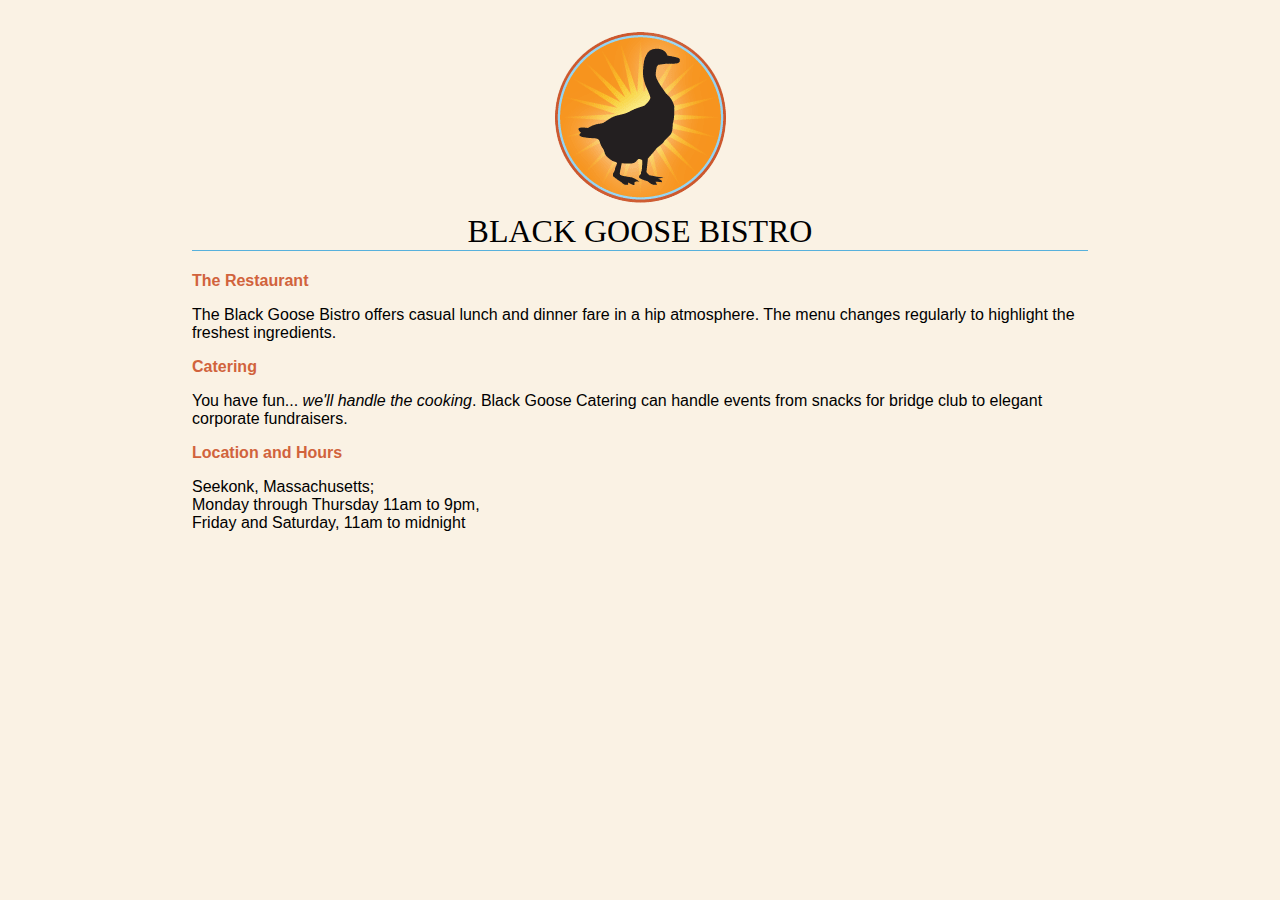
<file: lab01/index.html>
<!DOCTYPE html>

<html>
<head>
   <meta charset="utf-8">
   <title>Black Goose Bistro</title>
   <style>body {	background-color: #faf2e4;	margin: 0 15%;	font-family: sans-serif;	}h1 {	text-align: center;	font-family: serif;	font-weight: normal;	text-transform: uppercase;	border-bottom: 1px solid #57b1dc;	margin-top: 30px;}h2 {	color: #d1633c;	font-size: 1em;}   </style>
</head>

<body>
<h1><img src="blackgoose.png" alt="Black Goose logo"><br>Black Goose Bistro</h1><h2>The Restaurant</h2><p>The Black Goose Bistro offers casual lunch and dinner fare in a hip atmosphere. The menu changes regularly to highlight the freshest ingredients.</p><h2>Catering</h2><p>You have fun... <em>we'll handle the cooking</em>. Black Goose Catering can handle events from snacks for bridge club to elegant corporate fundraisers.</p><h2>Location and Hours</h2><p>Seekonk, Massachusetts;<br>Monday through Thursday 11am to 9pm,<br> Friday and Saturday, 11am to midnight</p>
</body>

</html>
</file>
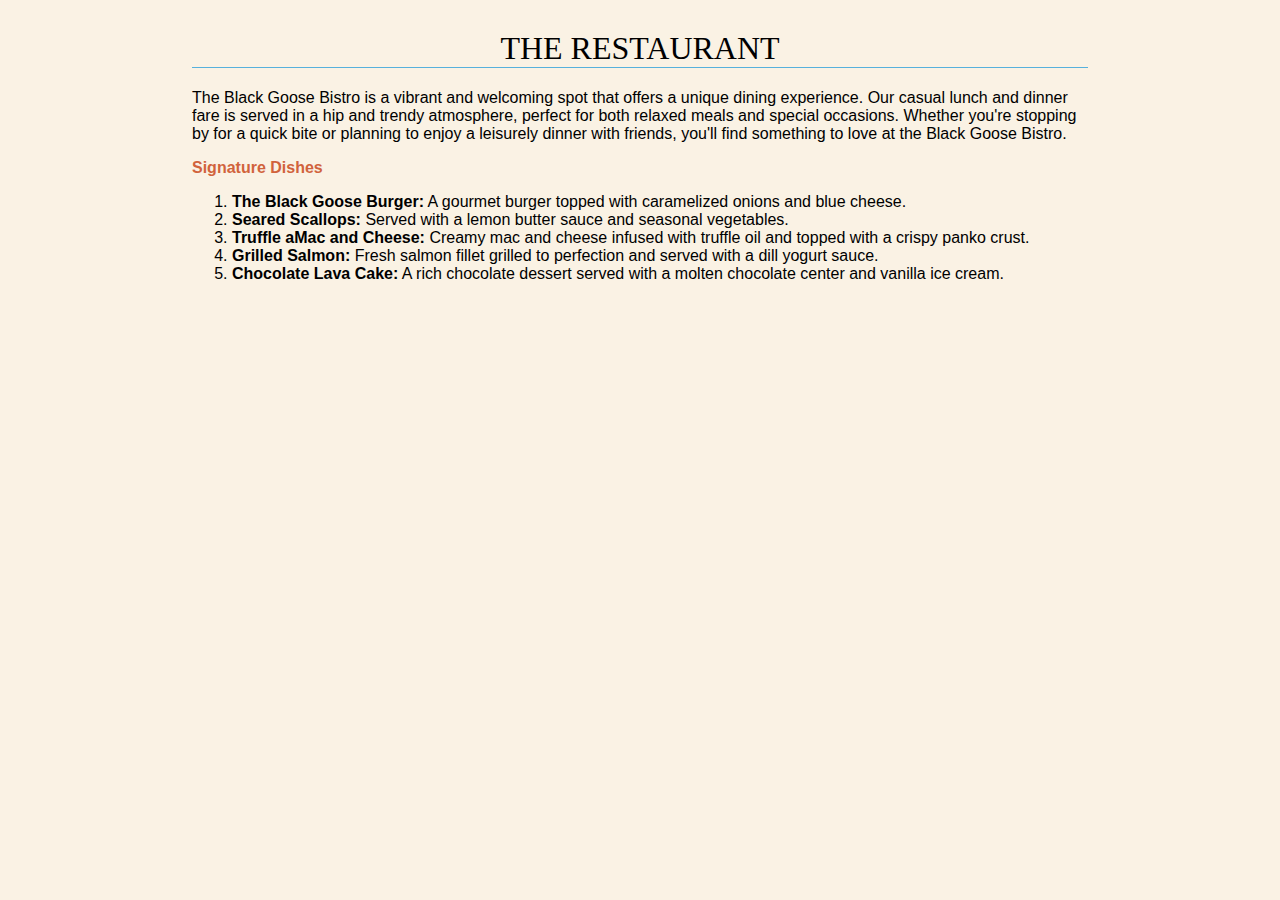
<file: lab02/index.html>
<!DOCTYPE html>
<html lang="en">
<head>
    <meta charset="UTF-8">
    <meta name="viewport" content="width=device-width, initial-scale=1.0">
    <title>The Black Goose Bistro</title>


        <meta charset="utf-8">
        <title>Black Goose Bistro</title>
        <style>
     
     body {
         background-color: #faf2e4;
         margin: 0 15%;
         font-family: sans-serif;
         }
     
     h1 {
         text-align: center;
         font-family: serif;
         font-weight: normal;
         text-transform: uppercase;
         border-bottom: 1px solid #57b1dc;
         margin-top: 30px;
     }
     
     h2 {
         color: #d1633c;
         font-size: 1em;
     }
     
        </style>
    
</head>
<body>

    <h1>The Restaurant</h1>
    <p>The Black Goose Bistro is a vibrant and welcoming spot that offers a unique dining experience. Our casual lunch and dinner fare is served in a hip and trendy atmosphere, perfect for both relaxed meals and special occasions. Whether you're stopping by for a quick bite or planning to enjoy a leisurely dinner with friends, you'll find something to love at the Black Goose Bistro.</p>

    <h2>Signature Dishes</h2>
    <ol> <class="signature-dishes">
        <li><strong>The Black Goose Burger:</strong> A gourmet burger topped with caramelized onions and blue cheese.</li>
        <li><strong>Seared Scallops:</strong> Served with a lemon butter sauce and seasonal vegetables.</li>
        <li><strong>Truffle aMac and Cheese:</strong> Creamy mac and cheese infused with truffle oil and topped with a crispy panko crust.</li>
        <li><strong>Grilled Salmon:</strong> Fresh salmon fillet grilled to perfection and served with a dill yogurt sauce.</li>
        <li><strong>Chocolate Lava Cake:</strong> A rich chocolate dessert served with a molten chocolate center and vanilla ice cream.</li>
    </ol>

</body>
</html>
</file>
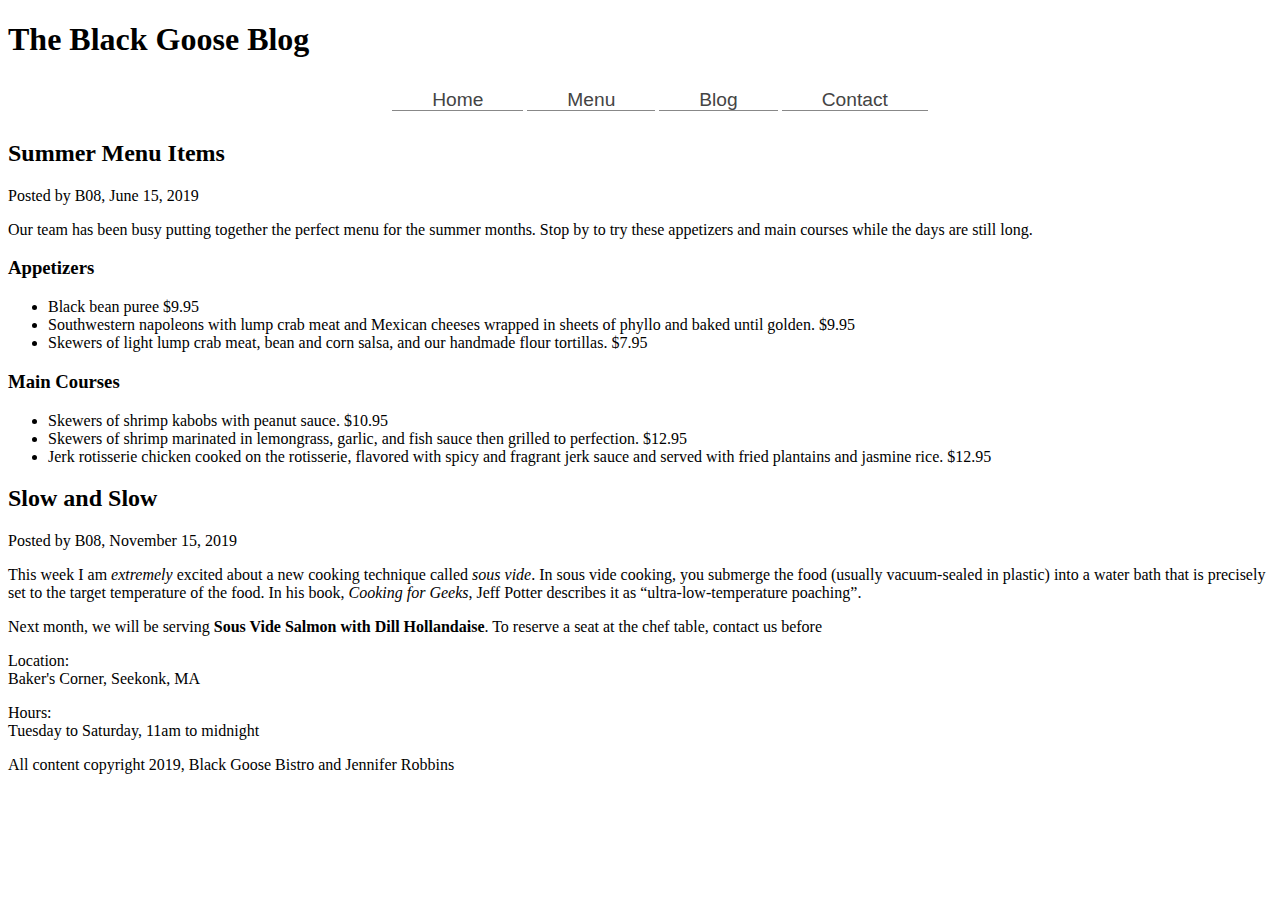
<file: lab03/index.html>
<!DOCTYPE html>
<html lang="en">
<head>
    <meta charset="UTF-8">
    <meta name="viewport" content="width=device-width, initial-scale=1.0">
    <title>The Black Goose Blog</title>
    <style>
        nav ul {
         list-style: none;
         #background-color: #444;
         text-align: center;
        }
        nav ul li {
         font-family: sans-serif;
         font-size: 1.2em;
         line-height: 40px;
         height: 40px;
         padding: 0px 40px;
         border-bottom: 1px solid #888;
         color: #444;
         display: inline;
        }
        </style>

</head>
<body>
    <header>
        <h1>The Black Goose Blog</h1>
        <nav>
            <ul>

                <li>Home</li>
                <li>Menu</li>
                <li>Blog</li>
                <li>Contact</li>
            </ul>
        </nav>

</header>
    
<article>
    <header>
      <h2>Summer Menu Items</h2>
      <p>Posted by B08, <time datetime="2019-06-15">June 15, 2019</time></p>
      <p>Our team has been busy putting together the perfect menu for the summer months. Stop by to try these appetizers and main courses while the days are still long.</p>
    </header>
    <section id="appetizers">
      <h3>Appetizers</h3>
      <ul>
        <li>Black bean puree <span class="price">$9.95</span></li>
        <li>Southwestern napoleons with lump crab meat and Mexican cheeses wrapped in sheets of phyllo and baked until golden. <span class="price">$9.95</span></li>
        <li>Skewers of light lump crab meat, bean and corn salsa, and our handmade flour tortillas. <span class="price">$7.95</span></li>
      </ul>
    </section>
    <section id="maincourse">
      <h3>Main Courses</h3>
      <ul>
        <li>Skewers of shrimp kabobs with peanut sauce. <span class="price">$10.95</span></li>
        <li>Skewers of shrimp marinated in lemongrass, garlic, and fish sauce then grilled to perfection. <span class="price">$12.95</span></li>
        <li>Jerk rotisserie chicken cooked on the rotisserie, flavored with spicy and fragrant jerk sauce and served with fried plantains and jasmine rice. <span class="price">$12.95</span></li>
      </ul>
    </section>
  </article>
    
  <article>
    <header>
      <h2>Slow and Slow</h2>
      <p>Posted by B08, <time datetime="2019-11-15">November 15, 2019</time></p>
    </header>
    <section>
      <p>This week I am <em>extremely</em> excited about a new cooking technique called <dfn>sous vide</dfn>. In sous vide cooking, you submerge the food (usually vacuum-sealed in plastic) into a water bath that is precisely set to the target temperature of the food. In his book, <cite>Cooking for Geeks</cite>, Jeff Potter describes it as <q>ultra-low-temperature poaching</q>.</p>
      <p>Next month, we will be serving <strong>Sous Vide Salmon with Dill Hollandaise</strong>. To reserve a seat at the chef table, contact us before</p>
    </section>
  </article>
    
    
    <footer>
<div id="about">

    <p>Location:<br>
     Baker's Corner, Seekonk, MA</p>
    <p>Hours:<br> 
    Tuesday to Saturday,
    <time datetime="11:00"> 11am</time> 
    to
    <time datetime="00:00"> midnight</time>
    </p>
    
</div>
    <p>All content copyright 2019, Black Goose Bistro and Jennifer Robbins</p>
    </footer>
    
      
</body>
</html>
</file>
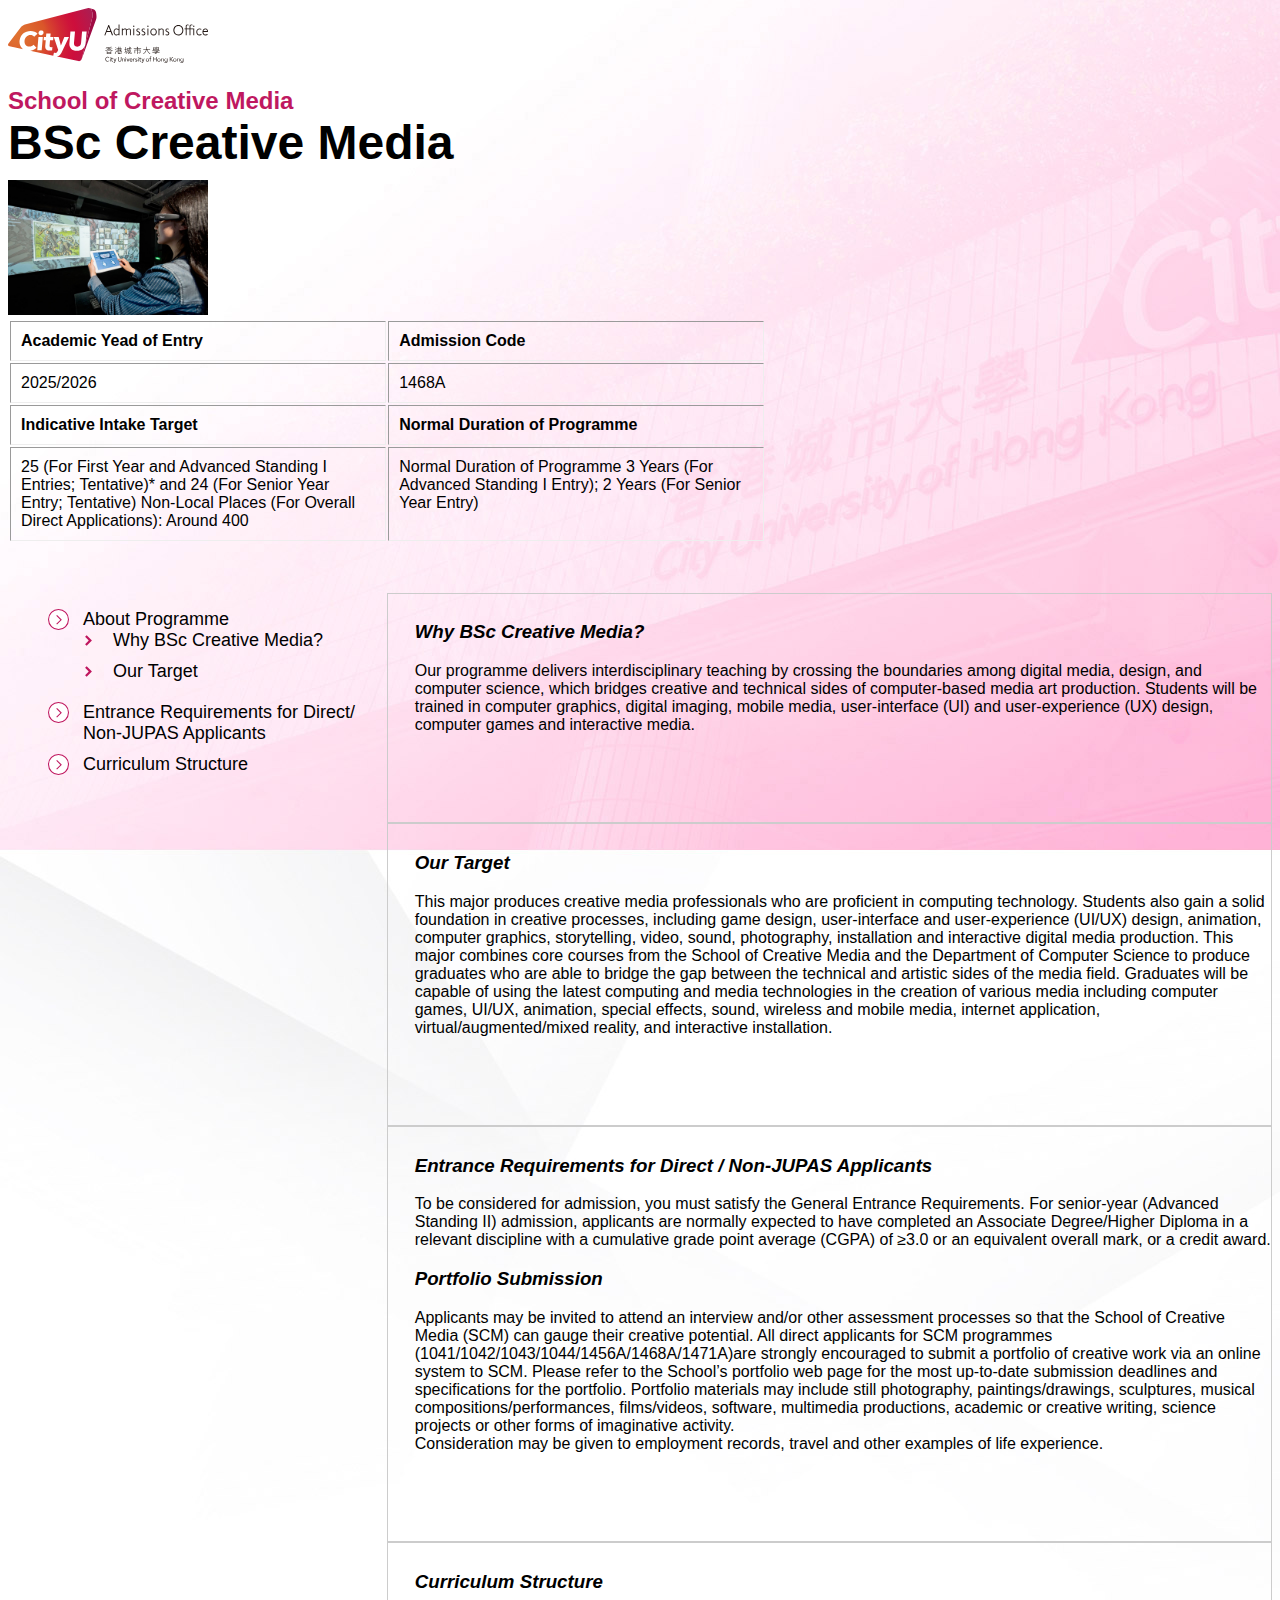
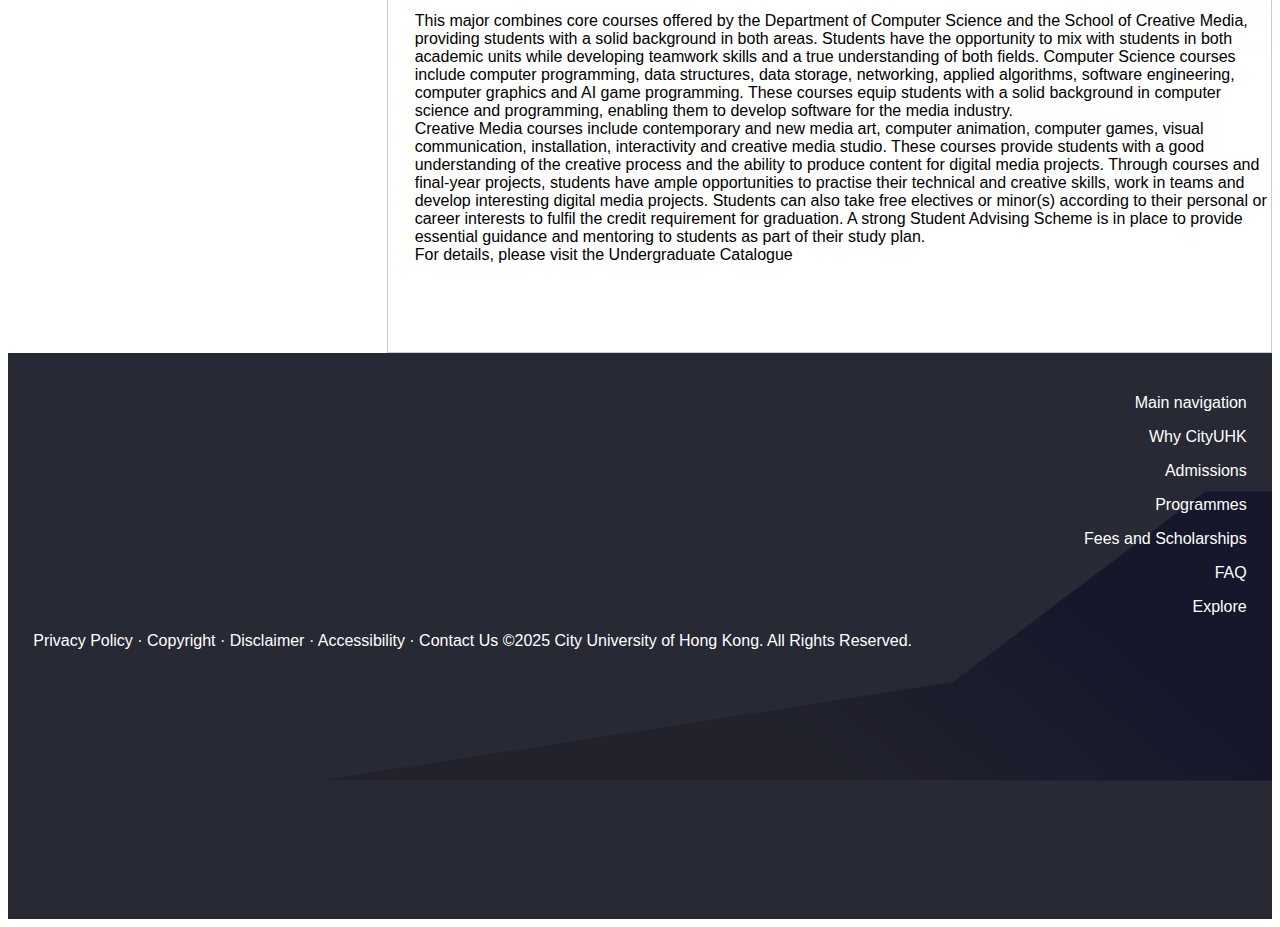
<file: lab04/index.html>
<!DOCTYPE html>
<html lang="en">
<head>
    <meta charset="UTF-8">
    <meta name="viewport" content="width=device-width, initial-scale=1.0">
    <title>Lab04 Checkpoint exercise</title>

    <link rel="stylesheet" href="./css/my-style.css">
</head>

<body>

<header>
<img src="./images/ADMO_Logo_Eng_CMYK.svg" alt="ADMO Logo">  
<h2>School of Creative Media</h2>
<h1>BSc Creative Media</h1>
<img src="./images/BS.jpg" alt="BS">
</header>

<table border="1">
    <thead>
        <tr>
            <th>Academic Yead of Entry</th>
            <th>Admission Code</th>
        </tr>
    </thead>
    <tbody>
        <tr>
            <td>2025/2026</td>
            <td>1468A</td>
        </tr>
    </tbody>
    <thead>
        <tr>
            <th>Indicative Intake Target</th>
            <th>Normal Duration of Programme</th>
        </tr>
    </thead>
    <tbody>
        <tr>
            <td>25 (For First Year and Advanced Standing I Entries; Tentative)* and 
                24 (For Senior Year Entry; Tentative)
                
                Non-Local Places  
                (For Overall Direct Applications):
                Around 400</td>
                <td>Normal Duration of Programme
                    3 Years (For Advanced Standing I Entry);
                    2 Years (For Senior Year Entry)</td>
        </tr>
    </tbody>
</table>

<aside>
    <nav>
        <ul>
             <li>About Programme
                <ul>
                    <li> Why BSc Creative Media?</li>
                    <li>Our Target</li>
                </ul>
             </li>
             <li>Entrance Requirements for Direct/ Non-JUPAS Applicants</li>
             <li>Curriculum Structure</li>
        </ul>
     </nav>
</aside>

<article>
<section>
 <em><h3>Why BSc Creative Media?</h3></em>
Our programme delivers interdisciplinary teaching by crossing the boundaries among digital media, design, and computer science, which bridges creative and technical sides of computer-based media art production. Students will be trained in computer graphics, digital imaging, mobile media, user-interface (UI) and user-experience (UX) design, computer games and interactive media.
</section>
<section>
<em><h3>Our Target</h3></em>
This major produces creative media professionals who are proficient in computing technology. Students also gain a solid foundation in creative processes, including game design, user-interface and user-experience (UI/UX) design, animation, computer graphics, storytelling, video, sound, photography, installation and interactive digital media production.

This major combines core courses from the School of Creative Media and the Department of Computer Science to produce graduates who are able to bridge the gap between the technical and artistic sides of the media field. Graduates will be capable of using the latest computing and media technologies in the creation of various media including computer games, UI/UX, animation, special effects, sound, wireless and mobile media, internet application, virtual/augmented/mixed reality, and interactive installation.
</section>
<section>
<em><h3>Entrance Requirements for Direct / Non-JUPAS Applicants</h3></em>

To be considered for admission, you must satisfy the General Entrance Requirements.

For senior-year (Advanced Standing II) admission, applicants are normally expected to have completed an Associate Degree/Higher Diploma in a relevant discipline with a cumulative grade point average (CGPA) of ≥3.0 or an equivalent overall mark, or a credit award.

<h3><em>Portfolio Submission</h3></em>

Applicants may be invited to attend an interview and/or other assessment processes so that the School of Creative Media (SCM) can gauge their creative potential. All direct applicants for SCM programmes (1041/1042/1043/1044/1456A/1468A/1471A)are strongly encouraged to submit a portfolio of creative work via an online system to SCM. Please refer to the School’s portfolio web page for the most up-to-date submission deadlines and specifications for the portfolio. Portfolio materials may include still photography, paintings/drawings, sculptures, musical compositions/performances, films/videos, software, multimedia productions, academic or creative writing, science projects or other forms of imaginative activity.

<br>Consideration may be given to employment records, travel and other examples of life experience.
</section>
<section>
<h3><em>Curriculum Structure</h3></em>

This major combines core courses offered by the Department of Computer Science and the School of Creative Media, providing students with a solid background in both areas. Students have the opportunity to mix with students in both academic units while developing teamwork skills and a true understanding of both fields.

Computer Science courses include computer programming, data structures, data storage, networking, applied algorithms, software engineering, computer graphics and AI game programming. These courses equip students with a solid background in computer science and programming, enabling them to develop software for the media industry.

<br>Creative Media courses include contemporary and new media art, computer animation, computer games, visual communication, installation, interactivity and creative media studio. These courses provide students with a good understanding of the creative process and the ability to produce content for digital media projects.

Through courses and final-year projects, students have ample opportunities to practise their technical and creative skills, work in teams and develop interesting digital media projects.

Students can also take free electives or minor(s) according to their personal or career interests to fulfil the credit requirement for graduation. A strong Student Advising Scheme is in place to provide essential guidance and mentoring to students as part of their study plan.

<br>For details, please visit the Undergraduate Catalogue
</section>
</article>

<footer>
    <nav>
        <ul>Main navigation</ul>
        <ul>Why CityUHK</ul>
        <ul>Admissions</ul>
        <ul> Programmes</ul>
        <ul>Fees and Scholarships</ul>
        <ul>FAQ</ul>
        <ul>Explore</ul>
        <p>Privacy Policy · Copyright · Disclaimer · Accessibility · Contact Us
        ©2025 City University of Hong Kong. All Rights Reserved.
        </p>
    </nav>
</footer>

</body>
</html>
</file>
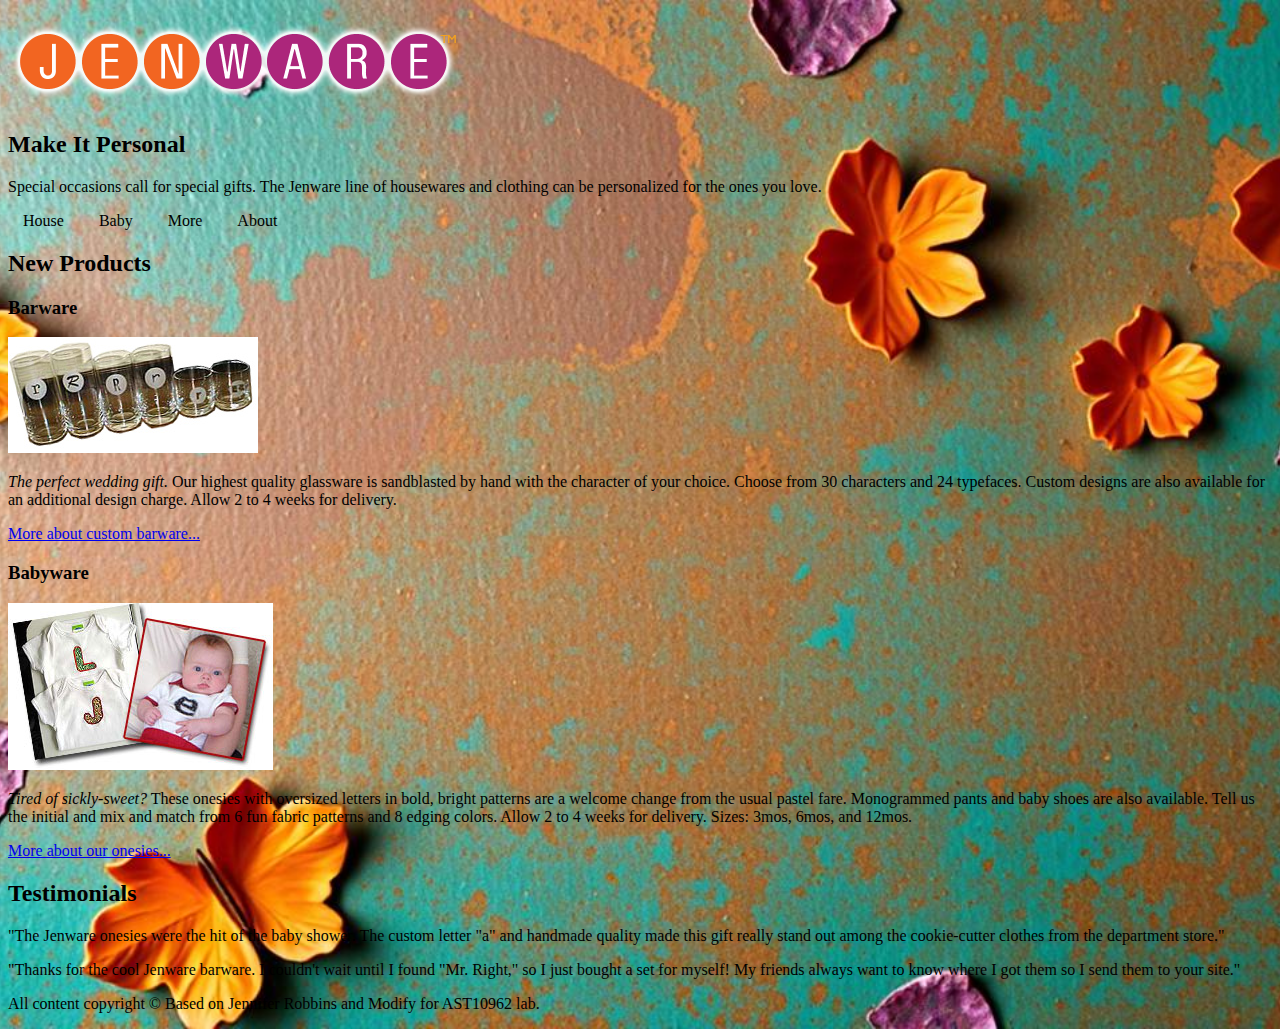
<file: lab05/index.html>
<!DOCTYPE html>
<html>
<head>
<meta http-equiv="Content-Type" content="text/html; charset=iso-8859-1">
<title>Jenware | Personalized Gifts</title>
<link href="css/myStyle.css" rel="stylesheet" type="text/css">
</head>

<body>
<header>
  <hgroup>
    <h1><img src="images/jenware_logo.png" alt="Jenware"></h1>
    <h2>Make It Personal</h2>
  </hgroup>
  <p>Special occasions call for special gifts. The Jenware line of housewares and clothing can be personalized for the ones you love. </p>
</header>
<nav>
  <ul>
    <li><a href="">House</a></li>
    <li><a href="">Baby</a></li>
    <li><a href="">More</a></li>
    <li><a href="">About</a></li>
  </ul>
</nav>
<article>
  <section id="products">
    <h2>New Products</h2>
    <h3>Barware</h3>
    <p><img src="images/glasses.jpg" alt="photo of glasses decorated with the letter R"></p>
    <p><em>The perfect wedding gift.</em> Our highest quality glassware is sandblasted by hand with the character of your choice. Choose from 30 characters and 24 typefaces. Custom designs are also available for an additional design charge. Allow 2 to 4 weeks for delivery. </p>
    <p><a href="#">More about custom barware...</a> </p>
    <h3>Babyware</h3>
    <p><img src="images/shirts.jpg" alt="photos of shirts personalized with initial letters"></p>
    <p><em>Tired of sickly-sweet?</em> These onesies with oversized letters in bold, bright patterns are a welcome change from the usual pastel fare. Monogrammed pants and baby shoes are also available. Tell us the initial and mix and match from 6 fun fabric patterns and 8 edging colors. Allow 2 to 4 weeks for delivery. Sizes: 3mos, 6mos, and 12mos.</p>
    <p><a href="#">More about our onesies...</a> </p>
  </section>
  <section id="testimonials">
    <h2>Testimonials</h2>
    <p>&quot;The Jenware onesies were the hit of the baby shower. The custom letter &quot;a&quot; and handmade quality made this gift really stand out among the cookie-cutter clothes from the department store.&quot;</p>
    <p>&quot;Thanks for the cool Jenware barware. I couldn't wait until I found &quot;Mr. Right,&quot; so I just bought a set for myself! My friends always want to know where I got them so I send them to your site.&quot; </p>
  </section>
  <footer>
  <p>All content copyright &copy; Based on Jennifer Robbins and Modify for AST10962 lab. </p>
  <footer>
</article>
<!-- end #content -->
</body>
</html>
</file>
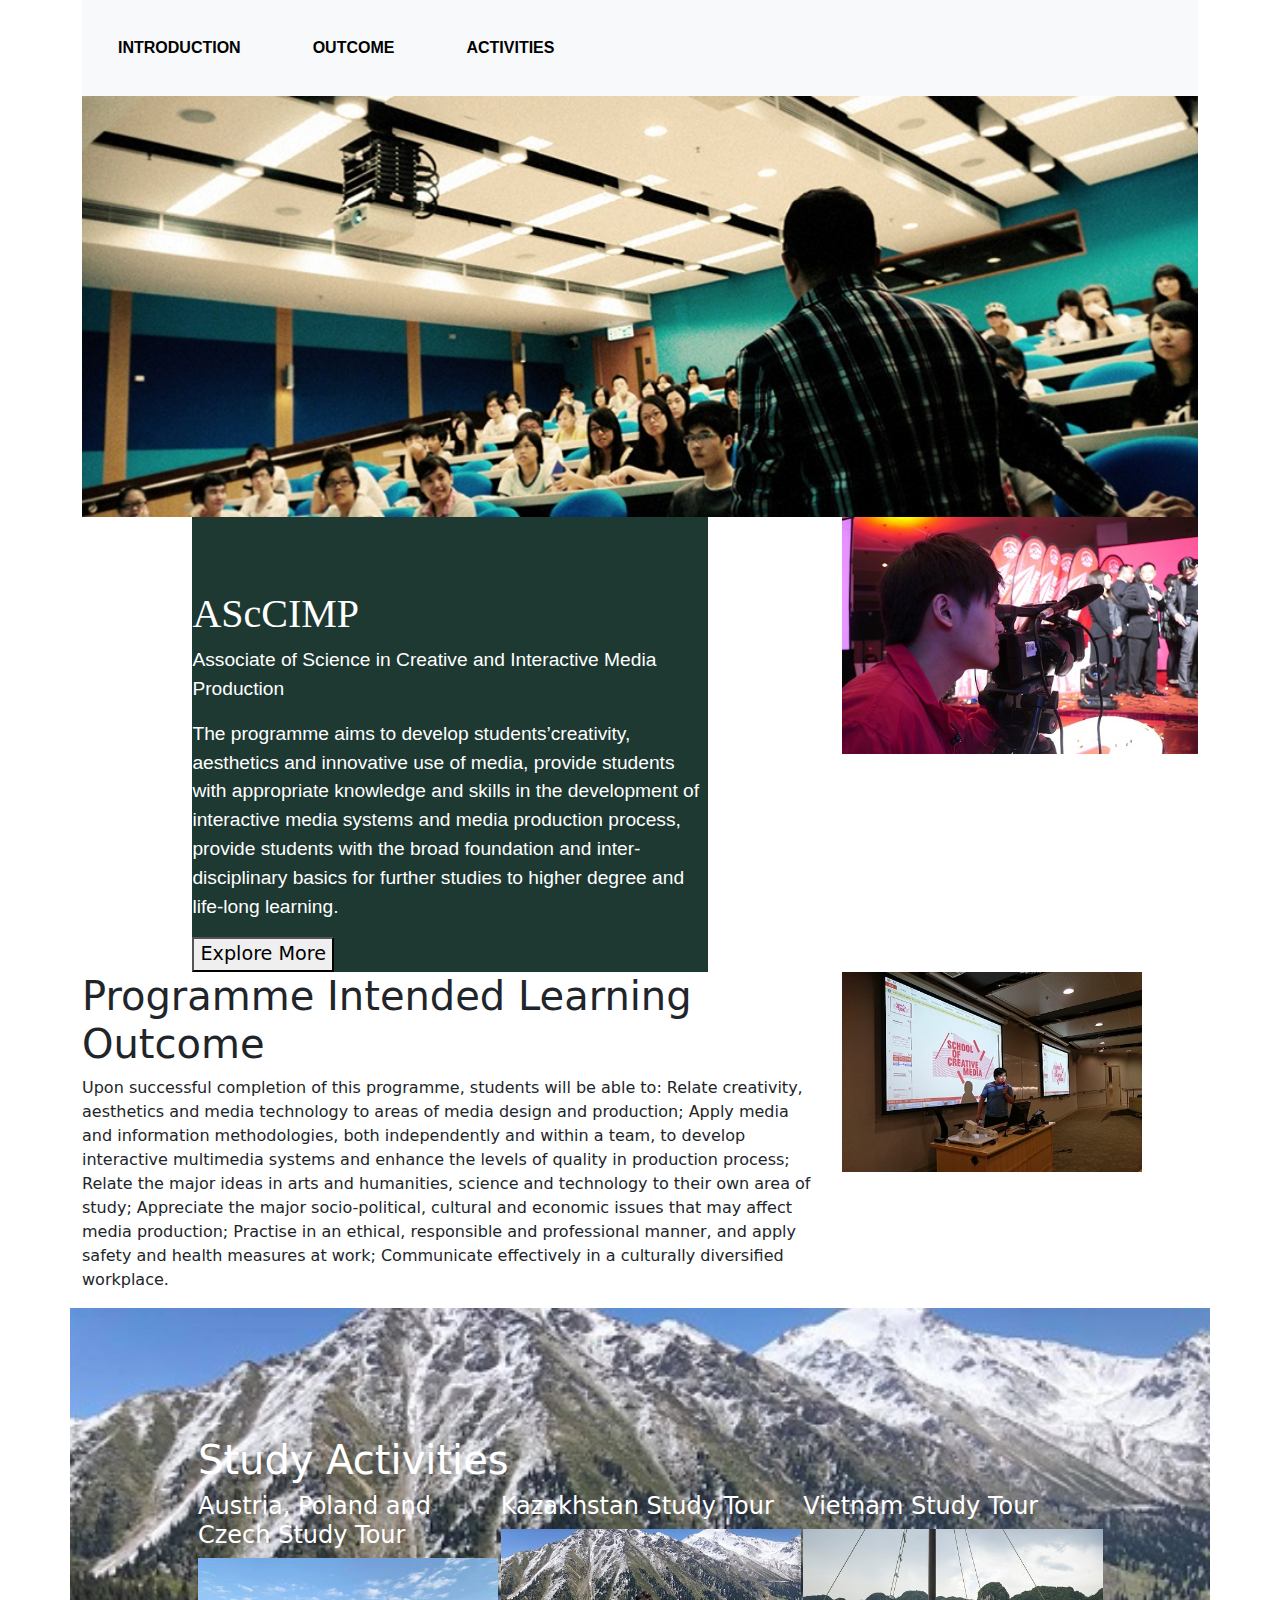
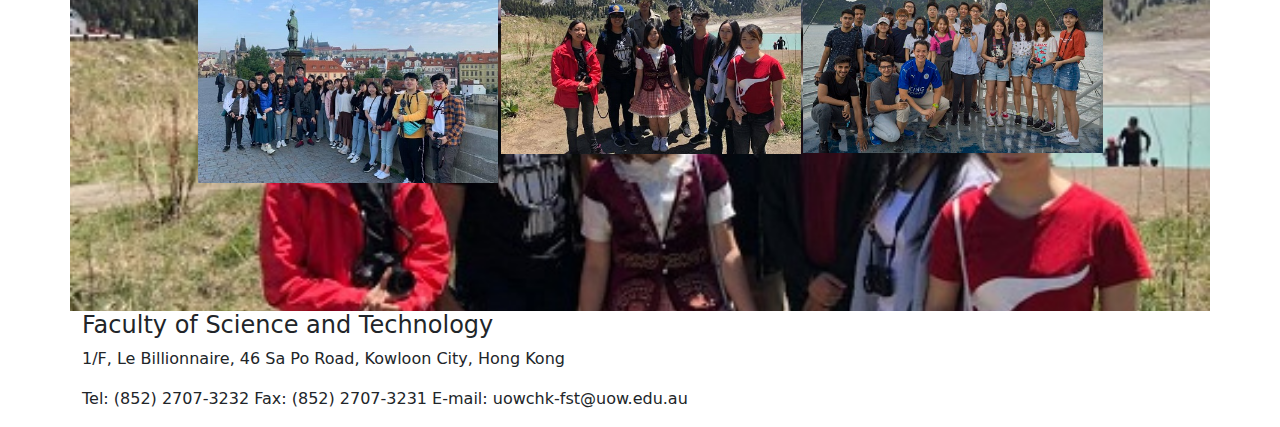
<file: lab07/index.html>
<!DOCTYPE html>
<html lang="en">
<head>
  <title>AST10962 Bootstrap Starter Template</title>
  <meta charset="utf-8">
  <meta name="viewport" content="width=device-width, initial-scale=1">
  <!-- Bootstrap -->
  <!-- Latest compiled and minified CSS -->
  <link href="https://cdn.jsdelivr.net/npm/bootstrap@5.3.3/dist/css/bootstrap.min.css" rel="stylesheet">
  <!-- My own CSS style, put all your customize CSS inside -->
  <link href="css/master.css" rel="stylesheet" type="text/css">
  <script src="https://cdn.jsdelivr.net/npm/bootstrap@5.3.3/dist/js/bootstrap.bundle.min.js"></script>
 
</head>
<body>

  <!-- header -->
  <header class="container">
    <nav class="navbar navbar-expand-sm bg-light navbar-light">
      <ul class="nav">
        <li class="nav-item menu-item">
          <a class="nav-link" href="#intro">INTRODUCTION</a>
        </li>
        <li class="nav-item menu-item">
          <a class="nav-link" href="#outcome">OUTCOME</a>
        </li>
        <li class="nav-item menu-item">
          <a class="nav-link" href="#activities">ACTIVITIES</a>
        </li>
      </ul>
    </nav>
    <img src="images/top1.jpg" alt="Full Width Photo" id="banner" > 
  </header>

  <!-- Section 1. Introduction -->
  <section id="intro" class="container">
    <div class="row">
      <div class="col-sm-8">
        <div class="inner-text">
    <h1 style="color:white; font-family: serif;"> AScCIMP</h1>
    <p style="color:white; font-family: sans-serif;"> Associate of Science in Creative and Interactive Media Production </p>
    <p style="color:white; font-family: sans-serif;">The programme aims to develop students’creativity, aesthetics and innovative use of media, provide students with appropriate knowledge and skills in the development of interactive media systems and media production process, provide students with the broad foundation and inter-disciplinary basics for further studies to higher degree and life-long learning.</p>
    <button> Explore More</button>
    </div>
    </div>
    <div class="col-sm-4">
      <img class="img300" src="images/cimp_intro.jpg" alt="cimp intro">
    </div>
    </div>
    
  </section>

  <!-- Section 2. Learning Outcome -->
  <section id="outcome" class="container">
    <div class="row">
      <div class="col-sm-8">
    <h1>Programme Intended Learning Outcome</h1>
    <p>Upon successful completion of this programme, students will be able to:
      Relate creativity, aesthetics and media technology to areas of media design and production;
      Apply media and information methodologies, both independently and within a team, to develop interactive multimedia systems and enhance the levels of quality in production process;
      Relate the major ideas in arts and humanities, science and technology to their own area of study;
      Appreciate the major socio-political, cultural and economic issues that may affect media production;
      Practise in an ethical, responsible and professional manner, and apply safety and health measures at work;
      Communicate effectively in a culturally diversified workplace. </p>
      </div>
      <div class="col-sm-4">
        <img class="img400" src="images/cimp_outcome.jpg" alt="SCM Talk Photo"> 
    </div>
    </div>
    </section>

  <!-- Section 3. Activities -->
  <section id="activities" class="container">
    <div class="row">
      
<div>
    <h1>Study Activities</h1>
    </div>
    
    <div class="col-sm-4">
    <h4>Austria, Poland and Czech Study Tour</h4>
    <img class="img500" src="images/tour18.jpg" alt="Cambodia Photo">
    </div>
    <div class="col-sm-4">
    <h4>Kazakhstan Study Tour</h4>
    <img class="img600" src="images/tour17.jpg" alt="Osaka Photo">
    </div>
    <div class ="col-sm-4">
    <h4>Vietnam Study Tour</h4>
    <img class="img700" src="images/tour16.jpg" alt="Singapore Photo"> 
  </div>
  </div>
  </section>

  <!-- Footer -->
  <footer class="container">
    <h4 >Faculty of Science and Technology</h4>
    <p>1/F, Le Billionnaire, 46 Sa Po Road, Kowloon City, Hong Kong<br>
      <p>Tel: (852) 2707-3232 Fax: (852) 2707-3231 E-mail: uowchk-fst@uow.edu.au</p>
  </footer>
</body>
</html>
</file>
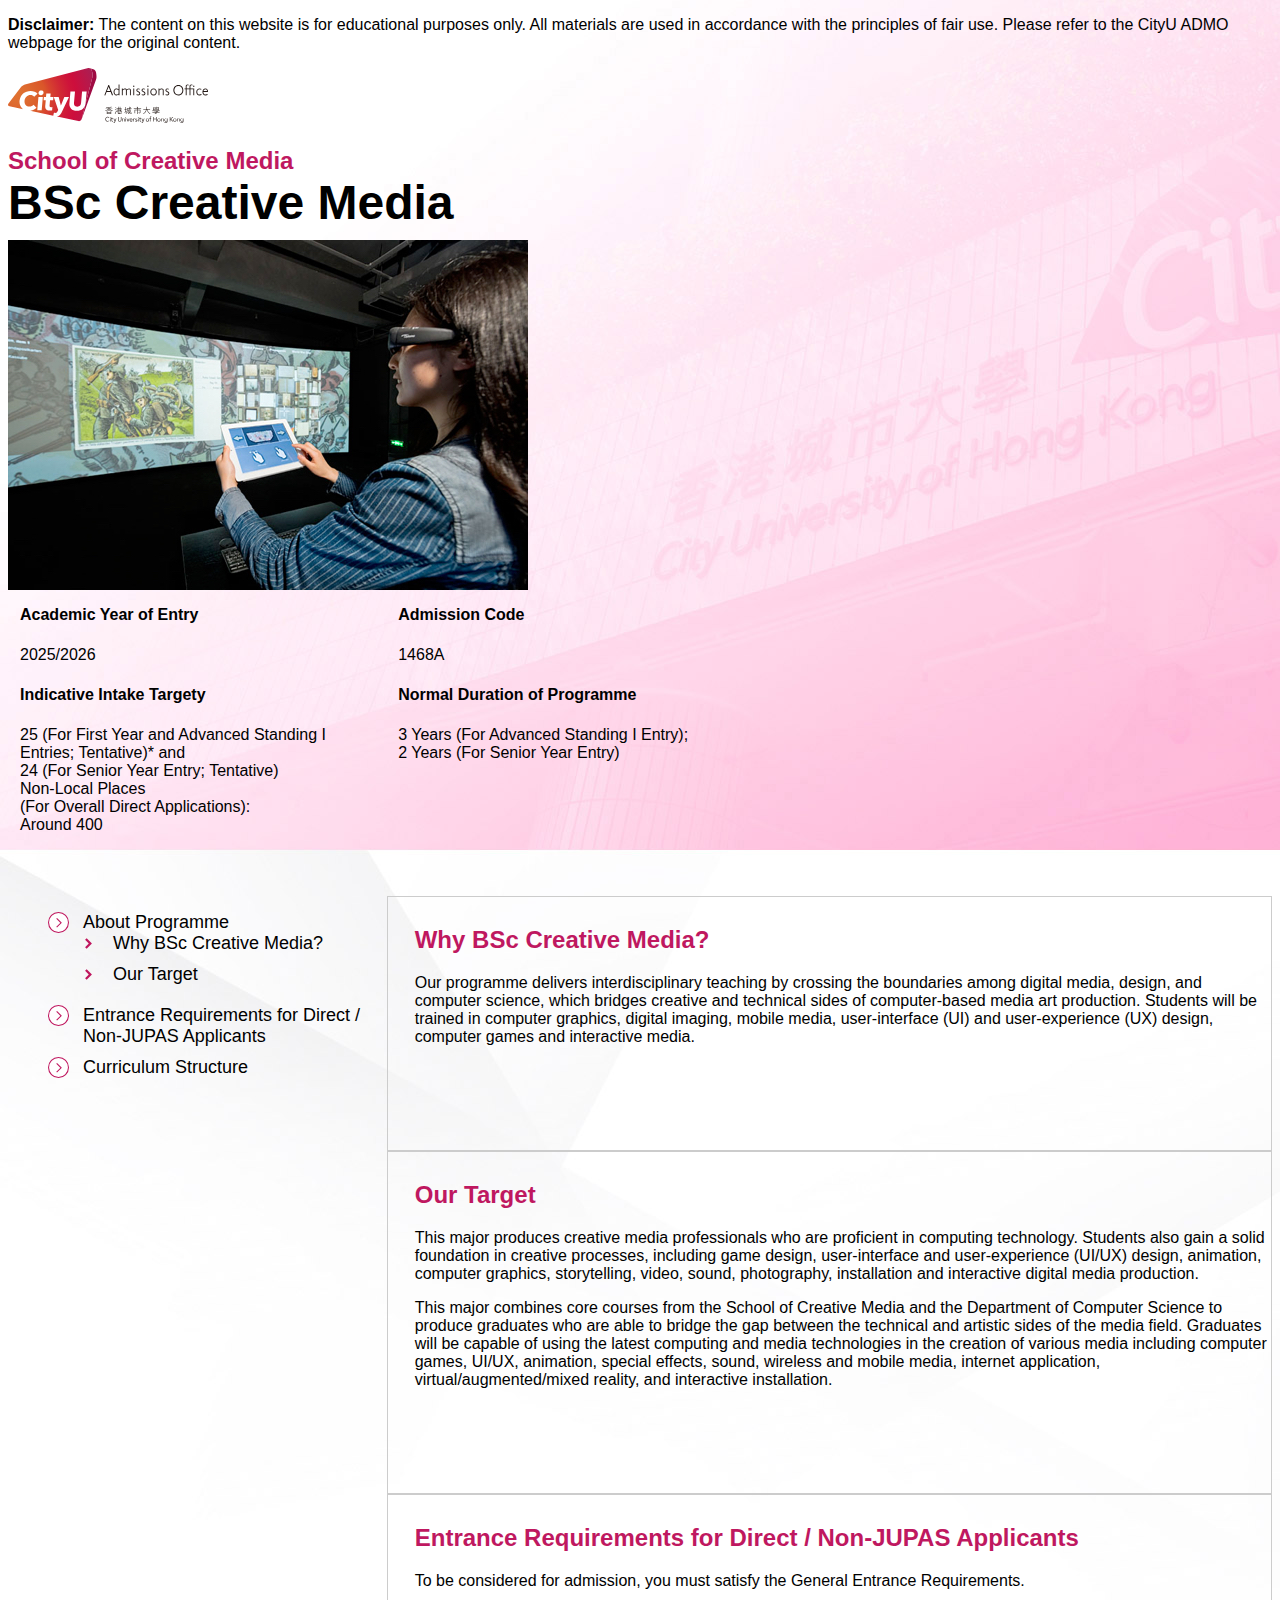
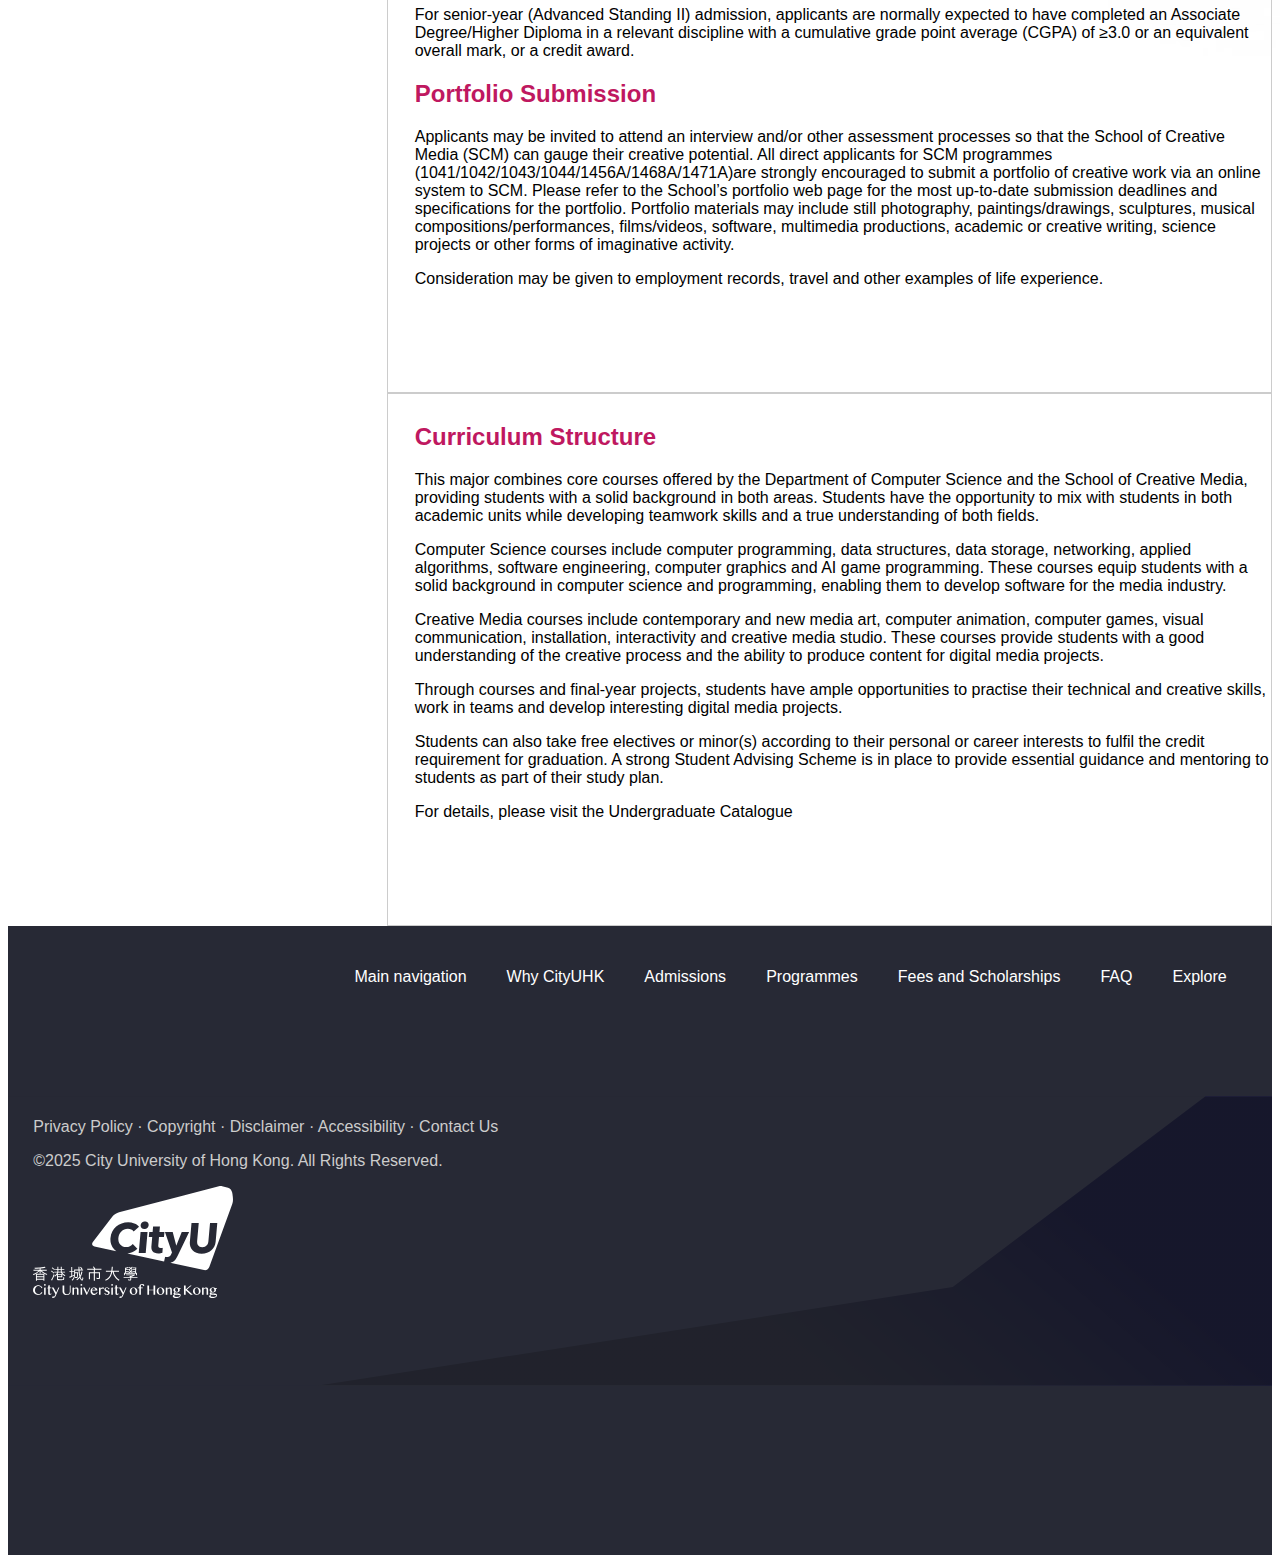
<file: lab05/lab04_fin.html>
<!DOCTYPE html>
<html lang="en">

<head>
    <meta charset="UTF-8">
    <meta name="viewport" content="width=device-width, initial-scale=1.0">
    <title>BSc Creative Media | CityUHK Admission</title>
    <link rel="stylesheet" href="./css/my-style.css">
</head>

<body>
    <p><strong>Disclaimer:</strong> The content on this website is for educational purposes only. All materials are
        used in accordance with the principles of fair use. Please refer to the CityU ADMO
        webpage for the original content.</p>
    </div>
    <header>
        <img src="./images/ADMO_Logo_Eng_CMYK.svg" alt="logo">
        <h2>School of Creative Media</h2>
        <h1>BSc Creative Media</h1>
    </header>
    <img src="./images/BS.jpg" alt="BSc student">
    <table>
        <tr>
            <th>Academic Year of Entry</th>
            <th>Admission Code</th>
        </tr>
        <tr>
            <td>2025/2026</td>
            <td>1468A</td>
        </tr>
        <tr>
            <th>Indicative Intake Targety</th>
            <th>Normal Duration of Programme</th>
        </tr>
        <tr>
            <td>25 (For First Year and Advanced Standing I Entries; Tentative)* and <br>
                24 (For Senior Year Entry; Tentative) <br>
                Non-Local Places <br>
                (For Overall Direct Applications): <br>
                Around 400
            </td>
            <td> 3 Years (For Advanced Standing I Entry); <br>
                2 Years (For Senior Year Entry)</td>
        </tr>
    </table>

    <aside>
        <nav>
            <ul>
                <li>About Programme
                    <ul>
                        <li>Why BSc Creative Media?</li>
                        <li>Our Target</li>
                    </ul>
                </li>
                <li>Entrance Requirements for Direct / Non-JUPAS Applicants</li>
                <li>Curriculum Structure</li>
            </ul>
        </nav>
    </aside>
    <article>
        <section>
            <h2>Why BSc Creative Media?</h2>
            <p>Our programme delivers interdisciplinary teaching by crossing the boundaries among digital media, design,
                and computer science, which bridges creative and technical sides of computer-based media art production.
                Students will be trained in computer graphics, digital imaging, mobile media, user-interface (UI) and
                user-experience (UX)
                design, computer games and interactive media.</p>
        </section>
        <section>
            <h2>Our Target</h2>
            <p>This major produces creative media professionals who are proficient in computing technology. Students
                also gain a solid foundation in creative processes, including game design, user-interface and
                user-experience
                (UI/UX) design, animation, computer graphics, storytelling, video, sound, photography, installation and
                interactive digital media production.</p>
            <p>This major combines core courses from the School of Creative Media and the Department of Computer Science
                to produce graduates who are able to bridge the gap between the technical and artistic sides of the
                media
                field. Graduates will be capable of using the latest computing and media technologies in the creation of
                various media including computer games, UI/UX, animation, special effects, sound, wireless and mobile
                media, internet
                application, virtual/augmented/mixed reality, and interactive installation.</p>
        </section>
        <section>
            <h2>Entrance Requirements for Direct / Non-JUPAS Applicants</h2>
            <p>To be considered for admission, you must satisfy the General Entrance Requirements.</p>
            <p>
                For senior-year (Advanced Standing II) admission, applicants are normally expected to have completed an
                Associate
                Degree/Higher Diploma in a relevant discipline with a cumulative grade point average (CGPA) of ≥3.0 or
                an
                equivalent
                overall mark, or a credit award.</p>

            <h2>Portfolio Submission</h2>
            <p>
                Applicants may be invited to attend an interview and/or other assessment processes so that the School of
                Creative Media (SCM) can gauge their creative potential. All direct applicants for SCM programmes
                (1041/1042/1043/1044/1456A/1468A/1471A)are strongly encouraged to submit a portfolio of creative work
                via an
                online system to SCM. Please refer to the School’s portfolio web page for the most up-to-date submission
                deadlines
                and specifications for the portfolio. Portfolio materials may include still photography,
                paintings/drawings,
                sculptures, musical compositions/performances, films/videos, software, multimedia productions, academic
                or creative
                writing, science projects or other forms of imaginative activity.</p>
            <p>Consideration may be given to employment records, travel and other examples of life experience.</p>
        </section>
        <section>
            <h2>Curriculum Structure</h2>
            <p>This major combines core courses offered by the Department of Computer Science and the School of Creative
                Media, providing students with a solid background in both areas. Students have the opportunity to mix
                with students
                in both academic units while developing teamwork skills and a true understanding of both fields.</p>

            <p>Computer Science courses include computer programming, data structures, data storage, networking, applied
                algorithms, software engineering, computer graphics and AI game programming. These courses equip
                students
                with a solid background in computer science and programming, enabling them to develop software for the
                media
                industry.</p>

            <p>Creative Media courses include contemporary and new media art, computer animation, computer games, visual
                communication, installation, interactivity and creative media studio. These courses provide students
                with a
                good understanding of the creative process and the ability to produce content for digital media
                projects.</p>

            <p>Through courses and final-year projects, students have ample opportunities to practise their technical
                and
                creative skills, work in teams and develop interesting digital media projects.</p>

            <p>Students can also take free electives or minor(s) according to their personal or career interests to
                fulfil
                the credit requirement for graduation. A strong Student Advising Scheme is in place to provide essential
                guidance and mentoring to students as part of their study plan.</p>

            <p>For details, please visit the Undergraduate Catalogue</p>
        </section>
    </article>
    <footer>
        <ul>
            <li>Main navigation</li>
            <li>Why CityUHK</li>
            <li>Admissions</li>
            <li>Programmes</li>
            <li>Fees and Scholarships</li>
            <li>FAQ</li>
            <li>Explore</li>
        </ul>
        <section>
            <p>Privacy Policy · Copyright · Disclaimer · Accessibility · Contact Us</p>
            <p>©2025 City University of Hong Kong. All Rights Reserved.</p>
        </section>
        <img src="images/CityU_Vertical_Logo_Reverse.svg" alt="white logo">
    </footer>
</body>

</html>
</file>
<file: lab04/css/my-style.css>
body {
    font-family: 'Lato', sans-serif; /* Set the font family for the body */
    background-image: url('../images/detail-bg.jpg'); /* Set the background image for the body */
    background-repeat: no-repeat; /* Prevent the background image from repeating */
}

.disclaimer{
    background-color: #ffeb3b; /* Yellow highlight */
    padding-left: 10px;
    border: 1px solid #ddd;
    /* margin-bottom: 20px; */
    font-size: 14px;
    color: #333;
    border-radius: 10px; /* Rounded corners */
}

header img {
    width: 200px; /* Set the width of images in the header */
}

header h1 {
    font-size: 36pt; /* Set the font size for h1 elements in the header */
    margin-top: 0px; /* Remove the top margin for h1 elements in the header */
    margin-bottom: 10px;
}
header h2 {
    margin-bottom: 0px;
}

h2 {
    color: #BF1860; /* Set the color for h2 elements */
}

table {
    border: none; /* Remove the border for the table */
    width: 60%; /* Set the width of the table to 60% */
    padding-bottom: 50px; /* Add padding to the bottom of the table */
}

table th,
td {
    width: 50%; /* Set the width of table headers and cells to 50% */
    text-align: left; /* Align text to the left in table headers and cells */
    vertical-align: top; /* Align content to the top in table headers and cells */
    padding: 10px; /* Add padding to table headers and cells */
}

aside {
    width: 30%; /* Set the width of the aside element to 30% */
    float: left; /* Float the aside element to the left */
}

aside ul {
    list-style-type: none; /* Remove default bullets from the list */
}

aside ul li {
    font-size: 18px; /* Set the font size for list items in the aside */
    padding-left: 35px; /* Add padding to the left of list items in the aside */
    padding-bottom: 10px; /* Add padding to the bottom of list items in the aside */
    background: url(../images/nav-pills-arrow.svg) 0% 0% / 21px no-repeat; /* Set a background image for list items in the aside */
}

aside ul li ul {
    margin-left: -45px; /* Move the nested list to the left */
}

aside ul li ul li {
    background: url(../images/pills-programmes-arrow-red.svg) 0% 0% / 21px no-repeat; /* Set a different background image for nested list items in the aside */
}

article {
    width: 70%; /* Set the width of the section element to 70% */
    float: left; /* Float the section element to the left */
}

article section {
    border: solid 1px #cccccc; /* Set a solid border for the article element */
    padding-top: 1%; /* Add padding to the top of the article element */
    padding-left: 3%; /* Add padding to the left of the article element */
    padding-bottom: 10%; /* Add padding to the bottom of the article element */
}

footer {
    clear: both; /* Clear floats on both sides */
    color: white; /* Set the text color to white */
    background-color: #272935 !important; /* Set the background color and use !important to override other styles */
    background-image: url('../images/footer-bg.svg'); /* Set the background image for the footer */
    background-position: right center; /* Position the background image to the right and center vertically */
    background-repeat: no-repeat; /* Prevent the background image from repeating */
    background-size: contain; /* Adjust the size of the background image to fit within the footer */
    padding: 2% 2% 20%; /* Add padding to the footer */
}

footer ul {
    list-style: none; /* Remove default bullets from the list */
    padding: 0; /* Remove padding from the list */
    display: flex; /* Layout list items horizontally */
    justify-content: right; /* Align list items to the right */
}

footer ul li {
    margin: 0 20px; /* Add space between list items */
}

footer section {
    padding-top: 100px; /* Add padding to the top of the section in the footer */
    font-size: 16px; /* Set the font size for text in the footer section */
    color: #cccccc; /* Set the text color for the footer section */
    border: 0;
}
</file>
<file: lab05/css/myStyle.css>
body{
    background-image: url(../images/bg4.jpg);
    background-position: top;
    background-repeat: no-repeat;
    background-size: cover;
}

nav ul {
    list-style-type: none;
    padding: 0;
    margin: 0;  
    display: flex;
}

nav ul li {
    margin-right: 5px;         
}

nav ul li a {
    text-decoration: none;
    color: black;
    padding: 10px  15px;
}

nav ul li a:active{
    background-color: #2cb91f;
}
</file>
<file: lab07/css/master.css>
.img300{
    width: 100%;
    
}

.img400{
    width: 300px;
}

.img500{
    width: 300px;
}

.img600{
    width: 300px;
}

.img700{
    width: 300px;
}


.menu-item{
    padding: 20px;
    font-family: sans-serif;
}
.menu-item a{
    color: black;
    font-weight: bolder;
}

.menu-color{
    background-color: white !important;
    box-shadow: 0px 3px 3px #aaa;
}

#banner{
    width:100%;
}

.inner-text{
    padding-top: 10%;
    width:70%;
    margin: auto;
    font-size: 120%;
    background-color: #1e3932;
    
}

#activities{
    padding: 10%;
    margin: auto;
    background-image: url("../images/tour17.jpg");
    background-size: cover;
    color:white;
}
</file>
<file: lab05/css/my-style.css>
body {
    font-family: 'Lato', sans-serif;
    /* Set the font family for the body */
    background-image: url('../images/detail-bg.jpg');
    /* Set the background image for the body */
    background-repeat: no-repeat;
    /* Prevent the background image from repeating */
}

.disclaimer {
    background-color: #ffeb3b;
    /* Yellow highlight */
    padding-left: 10px;
    border: 1px solid #ddd;
    /* margin-bottom: 20px; */
    font-size: 14px;
    color: #333;
    border-radius: 10px;
    /* Rounded corners */
}

header img {
    width: 200px;
    /* Set the width of images in the header */
}

header h1 {
    font-size: 36pt;
    /* Set the font size for h1 elements in the header */
    margin-top: 0px;
    /* Remove the top margin for h1 elements in the header */
    margin-bottom: 10px;
}

header h2 {
    margin-bottom: 0px;
}

h2 {
    color: #BF1860;
    /* Set the color for h2 elements */
}

table {
    border: none;
    /* Remove the border for the table */
    width: 60%;
    /* Set the width of the table to 60% */
    padding-bottom: 50px;
    /* Add padding to the bottom of the table */
}

table th,
td {
    width: 50%;
    /* Set the width of table headers and cells to 50% */
    text-align: left;
    /* Align text to the left in table headers and cells */
    vertical-align: top;
    /* Align content to the top in table headers and cells */
    padding: 10px;
    /* Add padding to table headers and cells */
}

aside {
    width: 30%;
    /* Set the width of the aside element to 30% */
    float: left;
    /* Float the aside element to the left */
}

aside ul {
    list-style-type: none;
    /* Remove default bullets from the list */
}

aside ul li {
    font-size: 18px;
    /* Set the font size for list items in the aside */
    padding-left: 35px;
    /* Add padding to the left of list items in the aside */
    padding-bottom: 10px;
    /* Add padding to the bottom of list items in the aside */
    background: url(../images/nav-pills-arrow.svg) 0% 0% / 21px no-repeat;
    /* Set a background image for list items in the aside */
}

aside ul li ul {
    margin-left: -45px;
    /* Move the nested list to the left */
}

aside ul li ul li {
    background: url(../images/pills-programmes-arrow-red.svg) 0% 0% / 21px no-repeat;
    /* Set a different background image for nested list items in the aside */
}

article {
    width: 70%;
    /* Set the width of the section element to 70% */
    float: left;
    /* Float the section element to the left */
}

article section {
    border: solid 1px #cccccc;
    /* Set a solid border for the article element */
    padding-top: 1%;
    /* Add padding to the top of the article element */
    padding-left: 3%;
    /* Add padding to the left of the article element */
    padding-bottom: 10%;
    /* Add padding to the bottom of the article element */
}

footer {
    clear: both;
    /* Clear floats on both sides */
    color: white;
    /* Set the text color to white */
    background-color: #272935 !important;
    /* Set the background color and use !important to override other styles */
    background-image: url('../images/footer-bg.svg');
    /* Set the background image for the footer */
    background-position: right center;
    /* Position the background image to the right and center vertically */
    background-repeat: no-repeat;
    /* Prevent the background image from repeating */
    background-size: contain;
    /* Adjust the size of the background image to fit within the footer */
    padding: 2% 2% 20%;
    /* Add padding to the footer */
}

footer ul {
    list-style: none;
    /* Remove default bullets from the list */
    padding: 0;
    /* Remove padding from the list */
    display: flex;
    /* Layout list items horizontally */
    justify-content: right;
    /* Align list items to the right */
}

footer ul li {
    margin: 0 20px;
    /* Add space between list items */
}

footer section {
    padding-top: 100px;
    /* Add padding to the top of the section in the footer */
    font-size: 16px;
    /* Set the font size for text in the footer section */
    color: #cccccc;
    /* Set the text color for the footer section */
    border: 0;
}

footer img {
    width: 200px;
}
</file>
